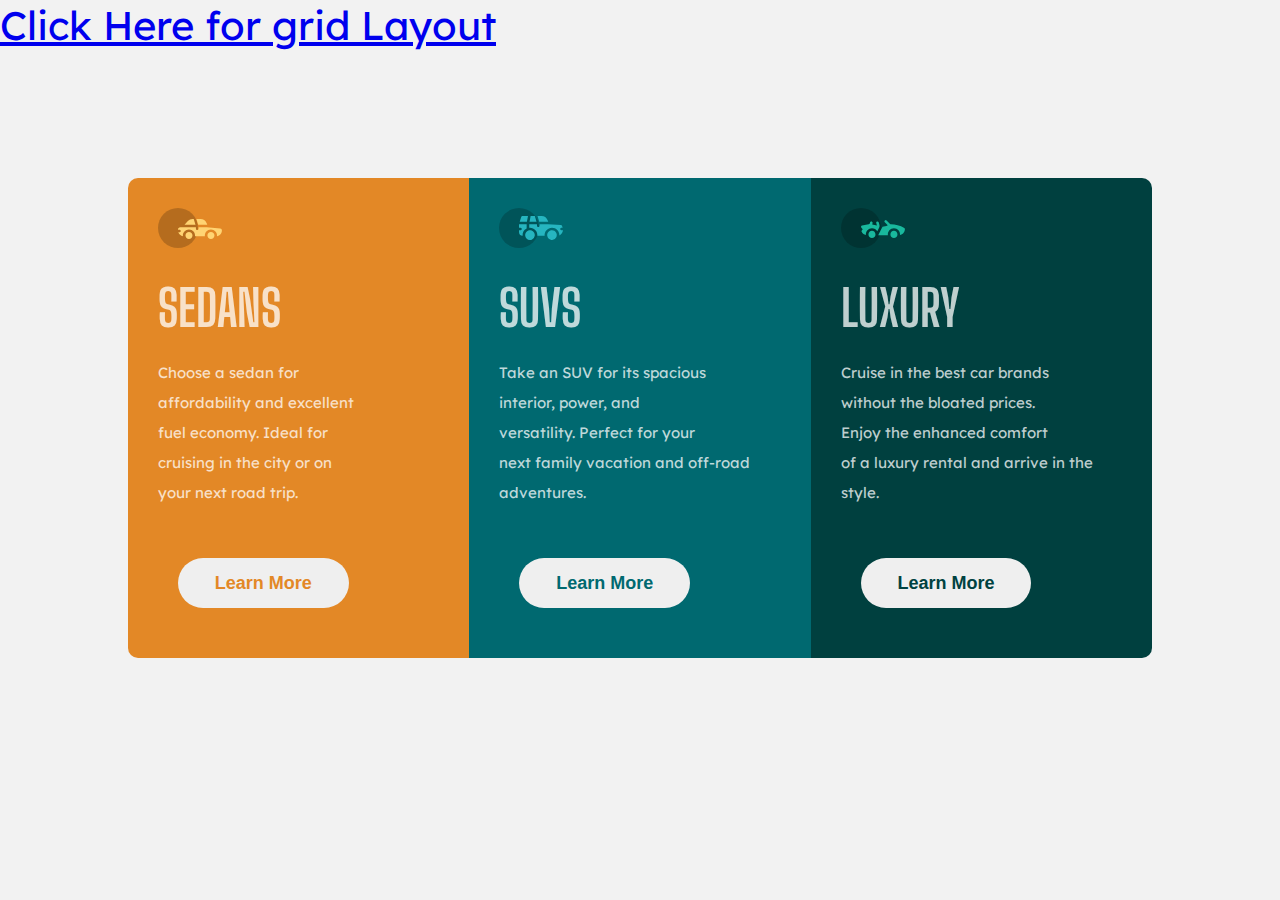
<file: index.html>
<!DOCTYPE html>
<html lang="en">

<head>
    <meta charset="UTF-8" />
    <meta http-equiv="X-UA-Compatible" content="IE=edge" />
    <meta name="viewport" content="width=device-width, initial-scale=1.0" />
    <title>Flex</title>
    <link rel="stylesheet" href="flex.css" />
</head>

<body>
    <p class="link"><a href="grid.html">Click Here for grid Layout</a></p>
    <main class="outer">
        <div class="left cont">
            <img src="icon-sedans.svg" alt="Sedan" />
            <h2 class="space">SEDANS</h2>
            <p class="space">
                Choose a sedan for<br />affordability and excellent <br />
                fuel economy. Ideal for <br />cruising in the city or on <br />your
                next road trip.
            </p>
            <button class="btn">Learn More</button>
        </div>
        <div class="middle cont">
            <img src="icon-suvs.svg" alt="SUV" />
            <h2 class="space">SUVS</h2>
            <p class="space">
                Take an SUV for its spacious <br />interior, power, and
                <br />versatility. Perfect for your <br />next family vacation and
                off-road adventures.
            </p>
            <button class="btn">Learn More</button>
        </div>
        <div class="right cont">
            <img src="icon-luxury.svg" alt="LUXURY" />
            <h2 class="space">LUXURY</h2>
            <p class="space">
                Cruise in the best car brands <br />without the bloated prices.
                <br />Enjoy the enhanced comfort <br />of a luxury rental and arrive
                in the style.
            </p>
            <button class="btn"><a >Learn More</button>
        </div>
    </main>
</body>

</html>
</file>
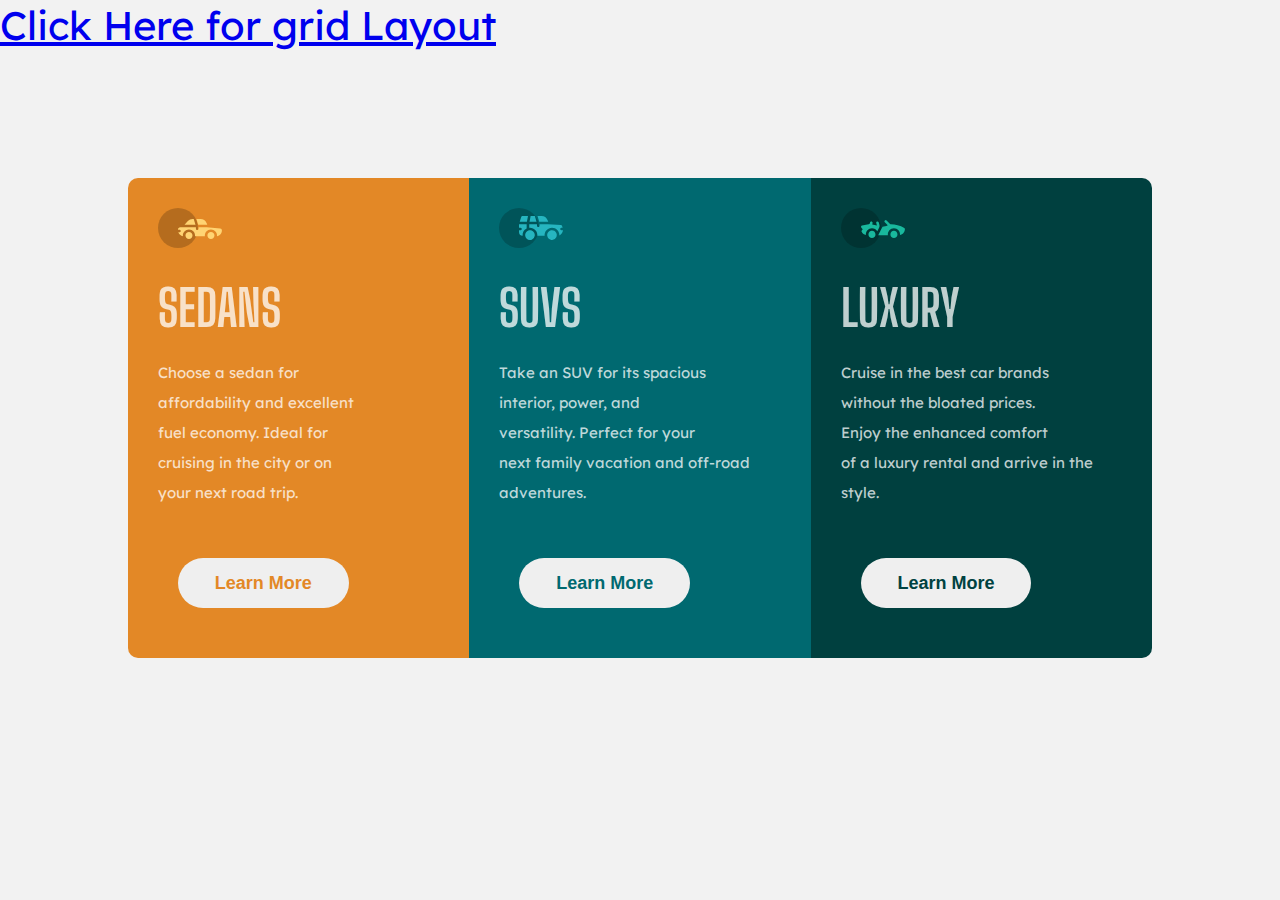
<file: flex.html>
<!DOCTYPE html>
<html lang="en">

<head>
    <meta charset="UTF-8" />
    <meta http-equiv="X-UA-Compatible" content="IE=edge" />
    <meta name="viewport" content="width=device-width, initial-scale=1.0" />
    <title>Flex</title>
    <link rel="stylesheet" href="flex.css" />
</head>

<body>
    <p class="link"><a href="grid.html">Click Here for grid Layout</a></p>
    <main class="outer">
        <div class="left cont">
            <img src="icon-sedans.svg" alt="Sedan" />
            <h2 class="space">SEDANS</h2>
            <p class="space">
                Choose a sedan for<br />affordability and excellent <br />
                fuel economy. Ideal for <br />cruising in the city or on <br />your
                next road trip.
            </p>
            <button class="btn">Learn More</button>
        </div>
        <div class="middle cont">
            <img src="icon-suvs.svg" alt="SUV" />
            <h2 class="space">SUVS</h2>
            <p class="space">
                Take an SUV for its spacious <br />interior, power, and
                <br />versatility. Perfect for your <br />next family vacation and
                off-road adventures.
            </p>
            <button class="btn">Learn More</button>
        </div>
        <div class="right cont">
            <img src="icon-luxury.svg" alt="LUXURY" />
            <h2 class="space">LUXURY</h2>
            <p class="space">
                Cruise in the best car brands <br />without the bloated prices.
                <br />Enjoy the enhanced comfort <br />of a luxury rental and arrive
                in the style.
            </p>
            <button class="btn"><a >Learn More</button>
        </div>
    </main>
</body>

</html>
</file>
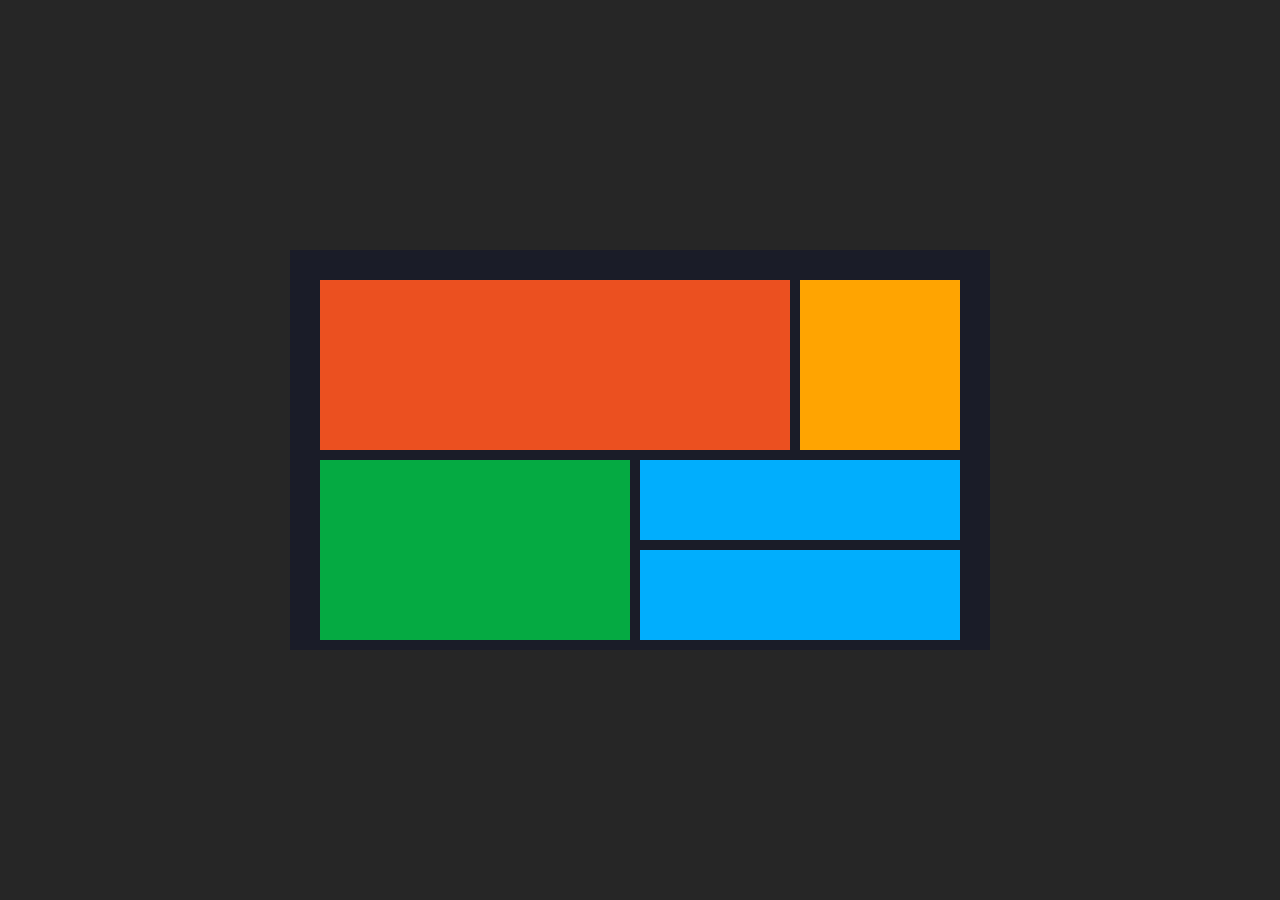
<file: grid.html>
<!DOCTYPE html>
<html lang="en">
<head>
    <meta charset="UTF-8">
    <meta http-equiv="X-UA-Compatible" content="IE=edge">
    <meta name="viewport" content="width=device-width, initial-scale=1.0">
    <title>GRID</title>
    <link rel="stylesheet" href="grid.css">
</head>
<body>
    <div class="main">
        <div class="box box1"></div>
        <div class="box box2"></div>
        <div class="box box3"></div>
        <div class="box box4"></div>
        <div class="box box5"></div>
    </div>
</body>
</html>
</file>
<file: flex.css>
@import url('https://fonts.googleapis.com/css2?family=Big+Shoulders+Display:wght@100&family=Poppins:wght@400;500;600;700&display=swap');
@import url('https://fonts.googleapis.com/css2?family=Lexend+Deca:wght@500&display=swap');

* {
  margin: 0px;
  padding: 0px;
  box-sizing: border-box;
}

body {
  background-color: rgb(242, 242, 242);
}

.link {
  font-size: 40px;
  text-decoration: none;
}

p {
  color: hsla(0, 0%, 100%, 0.75);
  font-family: "Lexend Deca", sans-serif;
}

h2 {
  color: hsla(0, 0%, 100%, 0.75);
  font-family: "Big Shoulders Display", sans-serif;
  font-size: 50px;
  font-weight: bolder;
}
.outer {
  display: flex;
  flex-direction: row;
  margin: 10% 10% 10% 10%;
  line-height: 2;
  justify-content: center;
  max-width: 100%;
  border-radius: 50px;
  vertical-align: middle;
}

img {
  padding-left: 30px;
  padding-top: 30px;
}
.cont {
  width: 100%;
  font-size: 15px;
  text-align: left;
  height: vh;
}

.left {
  background-color: hsl(31, 77%, 52%);
  border-top-left-radius: 10px;
  border-bottom-left-radius: 10px;
}

.middle {
  background-color: hsl(184, 100%, 22%);
}

.right {
  background-color: rgb(0, 64, 63);
  border-top-right-radius: 10px;
  border-bottom-right-radius: 10px;
}

.btn {
  height: 50px;
  font-size: 18px;
  border: none;
  margin: 50px;
  font-size: 18px;
  font-weight: 700;
  border: none;
  width: 50%;
  border-radius: 30px;
  outline: none;
  cursor: pointer;
}

.left button {
  color: hsl(31, 77%, 52%);
}

.middle button {
  color: hsl(184, 100%, 22%);
}

.right button {
  color: hsl(179, 100%, 13%);
}

.space{
  padding-left: 30px;
  padding-right: 20px;
}

.btn:hover {
  background-color: transparent;
  border: 1px solid white;
  color: #fff;
}
</file>
<file: grid.css>
* {
    padding: 0px;
    margin: 0px;
    box-sizing: border-box;
}

body {
    background-color: rgb(38,38,38)
}

.main {
    display: grid;
    grid-template-columns: repeat(4, 1fr);
    grid-template-rows: repeat(4, 80px);
    gap: 10px;
    padding: 30px;
    background-color: rgb(26,28,40);
    width: 700px;
    justify-content: center;
    vertical-align: middle;
    margin: 250px auto;
    height: 400px;
}

.box1 {
    grid-column: 1/4;
    grid-row: 1/3;
    background-color: rgb(235,80,32);
}
.box2 {
    grid-column: 4/6;
    grid-row: 1/3;
    background-color: rgb(255,164,1);
}

.box3 {
    grid-column: 1/3;
    grid-row: 3/6;
    background-color: rgb(5,170,66);
}
.box4 {
    grid-column: 3/6;
    grid-row: 4/6;
    background-color: rgb(1,174,253)
}
.box5 {
    grid-column: 3/6;
    background-color: rgb(1,174,253)
}
</file>
